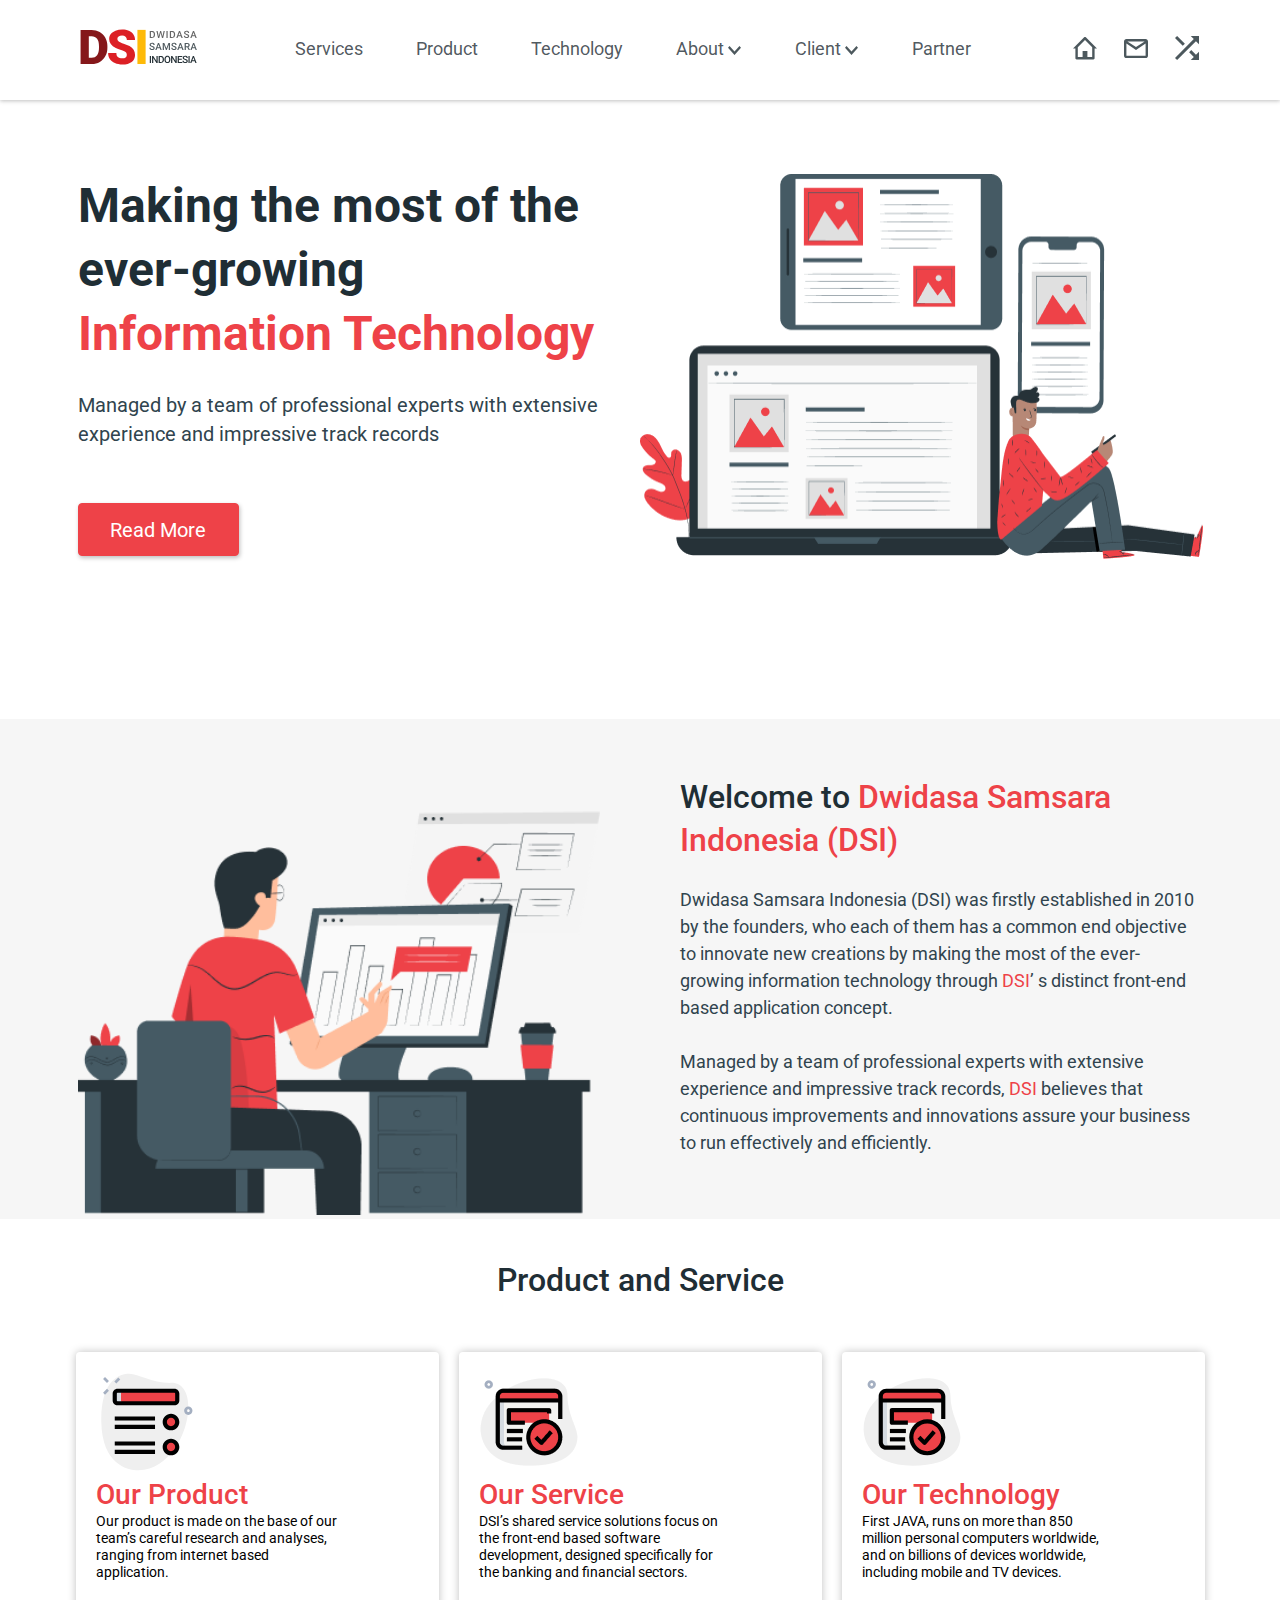
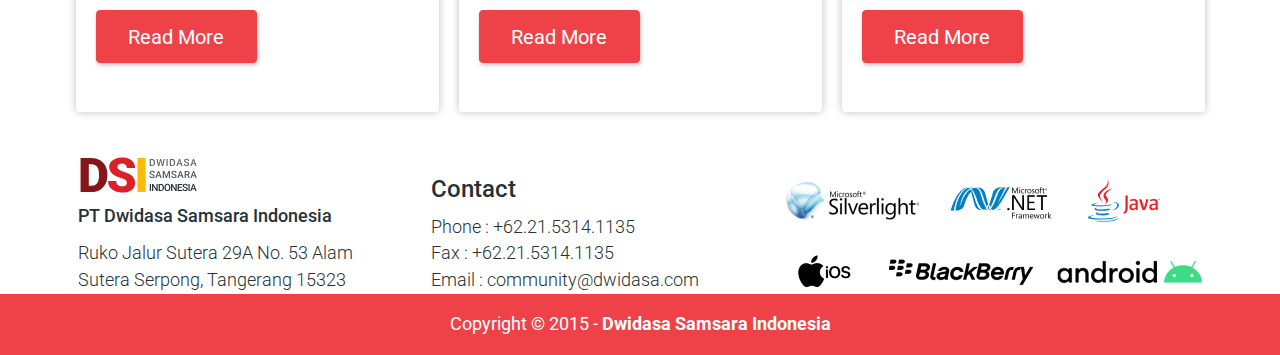
<file: index.html>
<!DOCTYPE html>
<html lang="en">
  <head>
    <meta charset="UTF-8" />
    <meta name="viewport" content="width=device-width, initial-scale=1.0" />
    <link rel="stylesheet" href="./style/style.css" />
    <title>DSI - Indonesia</title>
  </head>
  <body>
    <div class="wrapper">
      <!-- HEADER - START -->

      <header class="header">
        <div class="container">
          <div class="header-row">
            <div class="header-logo">
              <img src="./imges/Group 1317.svg" alt="site logo" />
            </div>

            <nav class="header-nav">
              <a href="./pages/services.html" class="header-link">Services</a>
              <a href="./pages/prodact.html" class="header-link">Product</a>
              <a href="#" class="header-link">Technology</a>
              <a href="#" class="header-link">
                About
                <span class="header-link__icon">
                  <svg
                    width="13"
                    height="9"
                    viewBox="0 0 13 9"
                    fill="none"
                    xmlns="http://www.w3.org/2000/svg"
                  >
                    <path
                      d="M0 1.71429L6.5 9L13 1.71429L11.4706 8.83195e-07L6.5 5.57143L1.52941 0L0 1.71429Z"
                      fill="#1F2E35"
                      fill-opacity="0.8"
                    />
                  </svg>
                </span>
              </a>
              <a href="#" class="header-link">
                Client
                <span class="header-link__icon">
                  <svg
                    width="13"
                    height="9"
                    viewBox="0 0 13 9"
                    fill="none"
                    xmlns="http://www.w3.org/2000/svg"
                  >
                    <path
                      d="M0 1.71429L6.5 9L13 1.71429L11.4706 8.83195e-07L6.5 5.57143L1.52941 0L0 1.71429Z"
                      fill="#1F2E35"
                      fill-opacity="0.8"
                    />
                  </svg>
                </span>
              </a>
              <a href="./pages/partern.html" class="header-link">Partner</a>
            </nav>

            <div class="header-buttons">
                <button class="header-button">
                    <img src="./assets/icons/Union.svg" alt="home icon">
                </button>
                <button class="header-button">
                    <img src="./assets/icons/mail.svg" alt="mail icon">
                </button>
                <button class="header-button">
                    <img src="./assets/icons/shuffle.svg" alt="media icon">
                </button>
            </div>

            <div class="header-menu">
                <button class="header-menu__button">
                    <img src="./assets/icons/text_align_right.svg" alt="menu icon">
                </button>
            </div>
          </div>
        </div>
      </header>

      <!-- HEADER - END -->

      <!-- MAIN - START -->
        
      <div class="main">
        <div class="container">
          <div class="main-row">
            <div class="main-text">
              <h1 class="main-text-black">
                Making the most of the ever-growing
              </h1>
              <span class="main-text-red">Information Technology</span>
              <p class="main-subtitle">
                Managed by a team of professional experts with extensive
                experience and impressive track records
              </p>
              <button class="main-button">Read More</button>
            </div>
            <div class="main-pict">
              <img src="./imges/pana.png" alt="Making picture">
            </div>
          </div>
        </div>
      </div>
      <div class="section">
        <div class="container">
          <div class="section-row">
            <div class="section-pict">
              <img src="./imges/panal.png" alt="" />
            </div>
            <div class="section-text">
              <h1 class="section-title">
                Welcome to
                <span class="section-title-red"
                  >Dwidasa Samsara Indonesia (DSI)</span
                >
              </h1>
              <div class="section-subtitle">
                Dwidasa Samsara Indonesia (DSI) was firstly established in 2010
                by the founders, who each of them has a common end objective to
                innovate new creations by making the most of the ever-growing
                information technology through
                <span class="section-subtitle-red">DSI</span>’ s distinct
                front-end based application concept. <br />
                <br />
                Managed by a team of professional experts with extensive
                experience and impressive track records,
                <span class="section-subtitle-red">DSI</span>
                believes that continuous improvements and innovations assure
                your business to run effectively and efficiently.
              </div>
            </div>
          </div>
        </div>
      </div>
      
      
      </section>
      <section class="prodactover">
        <div class="prodactover-senter">Product and Service</div>
        <div class="prodactover-div">
        <div class="prodactover-techngiy">
          <img src="./imges/product-description 1.svg" alt="icon">
          <h3 class="prodactover-our">Our Product</h3>
          <p class="podactover-shared">Our product is made on the base of our <br> team’s careful research and analyses,  <br>ranging from internet based <br> application.</p>
          <button class="main-button">Read More</button>
        </div>
        <div class="prodactover-techngiy">
          <img src="./imges/verified 1.png" alt="icon">
          <h3 class="prodactover-our">Our Service</h3>
          <p class="podactover-shared">DSI’s shared service solutions focus on  <br>the front-end based software <br>
             development, designed specifically for   <br>the banking and financial sectors.
            
          </p>
          <button class="main-button">Read More</button>
        </div>
        <div class="prodactover-techngiy">
          <img src="./imges/verified 1.svg" alt="icon">
          <h3 class="prodactover-our">Our Technology</h3>
          <p class="podactover-shared">First JAVA, runs on more than 850  <br>million personal computers worldwide, <br> and on billions of devices worldwide,  <br>including mobile and TV devices.</p>
          <button class="main-button">Read More</button>
        </div>
        </div>

      </section>

      <!-- MAIN - END -->

      <!-- FOOTER - START -->

      <footer class="footer">
        <div class="container">
          <div class="footer-row">
            <div class="footer-about">
              <div class="footer-logo">
                <img src="./imges/Group 1317.svg" alt="site logo" />
              </div>
              <h5 class="footer-about__title">PT Dwidasa Samsara Indonesia</h5>
              <p class="footer-about__text">
                Ruko Jalur Sutera 29A No. 53 Alam Sutera Serpong, Tangerang
                15323
              </p>
            </div>
            <div class="footer-contact">
              <h3 class="footer-contact__title">Contact</h3>
              <ul class="footer-list">  
                <li class="footer-list__item">Phone : +62.21.5314.1135</li>
                <li class="footer-list__item">Fax : +62.21.5314.1135</li>
                <li class="footer-list__item">Email : community@dwidasa.com</li>
              </ul>
            </div>
            <div class="footer-brands">
              <img src="./imges/footer-brands/footer-brands-1.png" alt="brand images">
              <img src="./imges/footer-brands/footer-brands-2.png" alt="brand images">
              <img src="./imges/footer-brands/footer-brands-3.png" alt="brand images">
              <img src="./imges/footer-brands/footer-brands-4.png" alt="brand images">
              <img src="./imges/footer-brands/footer-brands-5.png" alt="brand images">
              <img src="./imges/footer-brands/footer-brands-6.png" alt="brand images">
            </div>
          </div>
        </div>
        <div class="footer-bottom">
          <p class="footer-bottom__text">
            Copyright © 2015 - <b>Dwidasa Samsara Indonesia</b>
          </p>
        </div>
      </footer>

      <!-- FOOTER - END -->
    </div>
  </body>
</html>
</file>
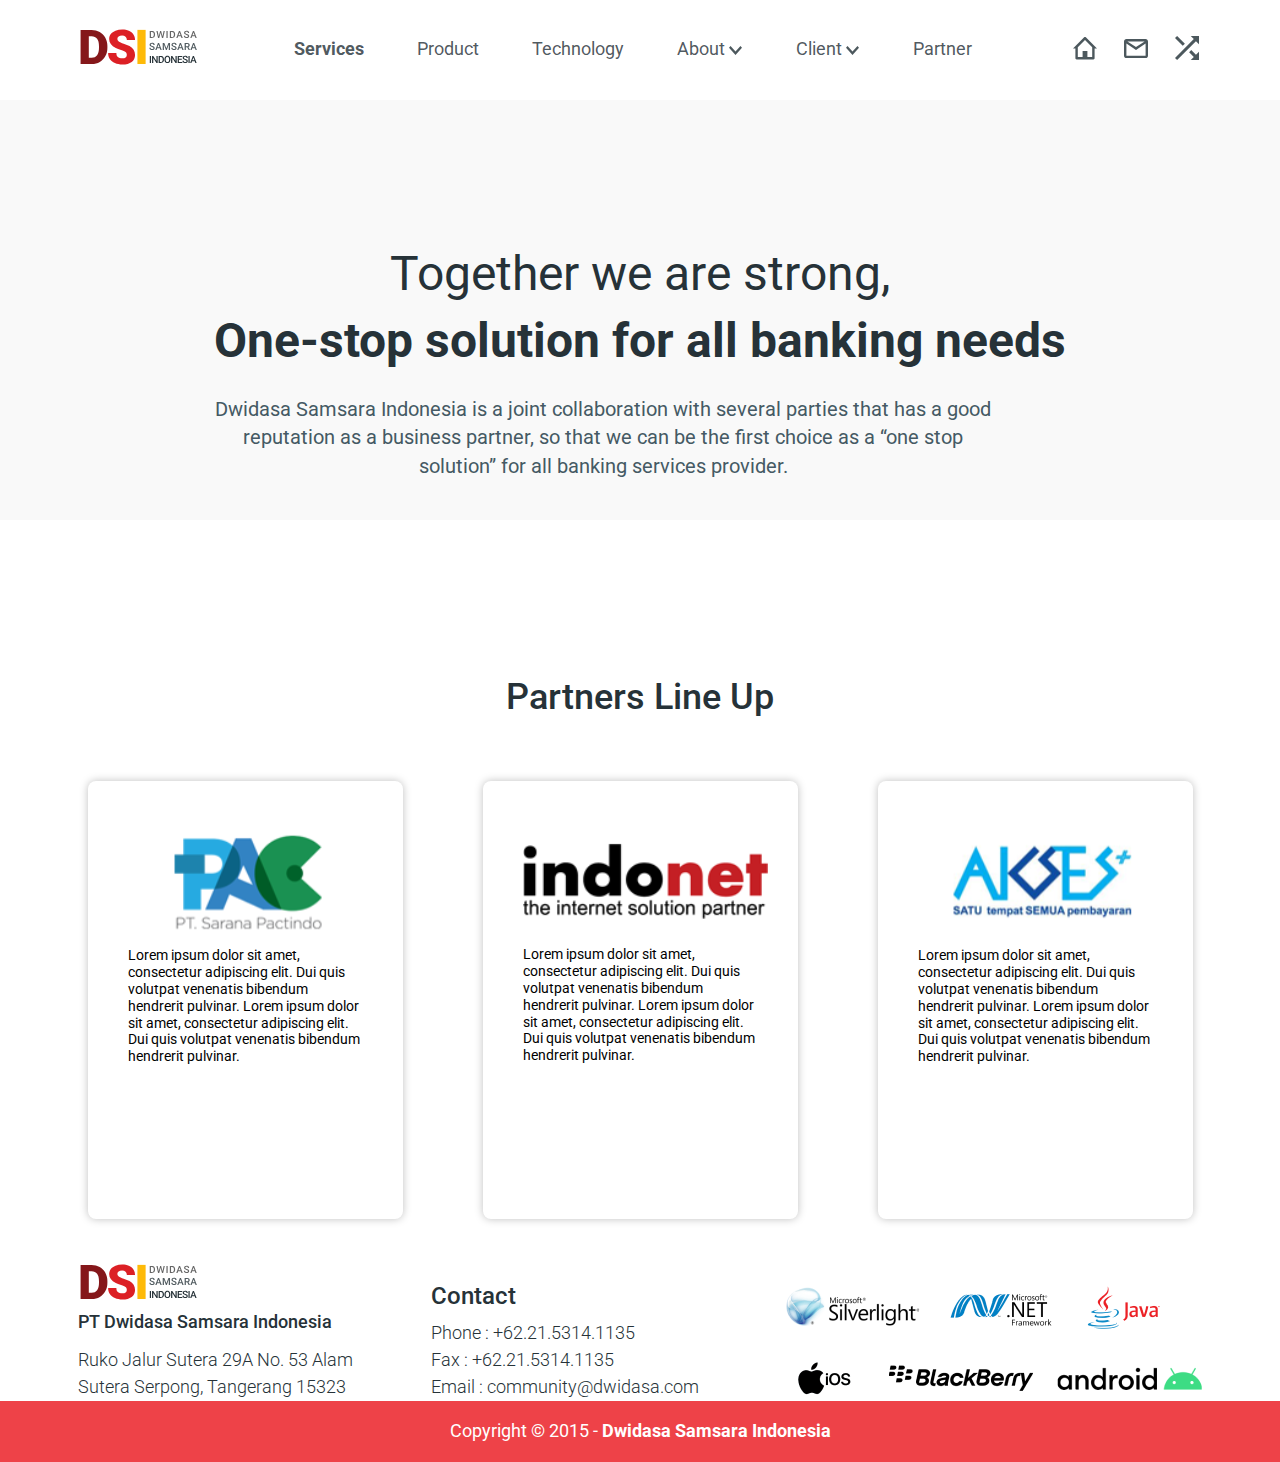
<file: pages/partern.html>
<!DOCTYPE html>
<html lang="en">
  <head>
    <meta charset="UTF-8" />
    <meta name="viewport" content="width=device-width, initial-scale=1.0" />
    <link rel="stylesheet" href="../style/style.css" />
    <title>DSI - Indonesia</title>
  </head>
  <body>
    <div class="wrapper">
      <!-- HEADER - START -->

      <header class="header">
        <div class="container">
          <div class="header-row">
            <div class="header-logo">
              <a href="../index.html">
                <img src="../imges/Group 1317.svg" alt="site logo" />
              </a>
            </div>

            <nav class="header-nav">
              <a href="../pages/services.html" class="header-link header-link__active">Services</a>
              <a href="../pages/prodact.html" class="header-link">Product</a>
              <a href="#" class="header-link">Technology</a>
              <a href="#" class="header-link">
                About
                <span class="header-link__icon">
                  <svg
                    width="13"
                    height="9"
                    viewBox="0 0 13 9"
                    fill="none"
                    xmlns="http://www.w3.org/2000/svg"
                  >
                    <path
                      d="M0 1.71429L6.5 9L13 1.71429L11.4706 8.83195e-07L6.5 5.57143L1.52941 0L0 1.71429Z"
                      fill="#1F2E35"
                      fill-opacity="0.8"
                    />
                  </svg>
                </span>
              </a>
              <a href="#" class="header-link">
                Client
                <span class="header-link__icon">
                  <svg
                    width="13"
                    height="9"
                    viewBox="0 0 13 9"
                    fill="none"
                    xmlns="http://www.w3.org/2000/svg"
                  >
                    <path
                      d="M0 1.71429L6.5 9L13 1.71429L11.4706 8.83195e-07L6.5 5.57143L1.52941 0L0 1.71429Z"
                      fill="#1F2E35"
                      fill-opacity="0.8"
                    />
                  </svg>
                </span>
              </a>
              <a href="../pages/partern.html" class="header-link">Partner</a>
            </nav>

            <div class="header-buttons">
              <button class="header-button">
                <img src="../assets/icons/Union.svg" alt="home icon" />
              </button>
              <button class="header-button">
                <img src="../assets/icons/mail.svg" alt="mail icon" />
              </button>
              <button class="header-button">
                <img src="../assets/icons/shuffle.svg" alt="media icon" />
              </button>
            </div>

            <div class="header-menu">
              <button class="header-menu__button">
                <img src="../assets/icons/text_align_right.svg" alt="menu icon" />
              </button>
            </div>
          </div>
        </div>
      </header>

      <!-- HEADER - END -->

      <!-- MAIN - START -->

      <main class="main">
        <!-- BANNERR - START -->
       
            
         <section class="partern">
            <div class="partern-paragraph">
                Together we are strong, <br>
 <b> One-stop solution for all banking needs</b>
 
  <p class="partern-texts">Dwidasa Samsara Indonesia is a joint collaboration with several parties that has a good reputation as a business partner, so that we can be the first choice as a “one stop solution” for all banking services provider.</p>
            </div>
         </section>

        <!-- BANNERR - END -->

        <!-- SERVICES - START -->
             <section class="parterns">
                <div class="parterns-the">
                    Partners Line Up
                </div>

                <div class="parterns-block">
                    <div class="parterns-lorem">
                        <img src="../imges/partern-page/pac.svg" alt="partern icon">
                        <p class="partern-lorem__loremm">Lorem ipsum dolor sit amet, consectetur adipiscing elit.  Dui quis volutpat venenatis bibendum hendrerit pulvinar. Lorem ipsum dolor sit amet, consectetur adipiscing elit. Dui quis volutpat venenatis bibendum hendrerit pulvinar.</p>
                    </div>
                    <div class="parterns-lorem">
                        <img src="../imges/partern-page/indonet.svg" alt="partern icon">
                        <p class="partern-lorem__loremm">Lorem ipsum dolor sit amet, consectetur adipiscing elit. Dui quis volutpat venenatis bibendum hendrerit pulvinar. Lorem ipsum dolor sit amet, consectetur adipiscing elit. Dui quis volutpat venenatis bibendum hendrerit pulvinar.</p>
                    </div>
                    <div class="parterns-lorem">
                        <img src="../imges/partern-page/satu.svg" alt="partern icon">
                        <p class="partern-lorem__loremm">Lorem ipsum dolor sit amet, consectetur adipiscing elit. Dui quis volutpat venenatis  bibendum hendrerit pulvinar. Lorem ipsum dolor sit amet, consectetur adipiscing elit. Dui quis volutpat venenatis bibendum hendrerit pulvinar.</p>
                    </div>
                </div>
             </section>
       

        <!-- SERVICES - END -->
      </main>

      <!-- MAIN - END -->

      <!-- FOOTER - START -->

      <footer class="footer">
        <div class="container">
          <div class="footer-row">
            <div class="footer-about">
              <div class="footer-logo">
                <img src="../imges/Group 1317.svg" alt="site logo" />
              </div>
              <h5 class="footer-about__title">PT Dwidasa Samsara Indonesia</h5>
              <p class="footer-about__text">
                Ruko Jalur Sutera 29A No. 53 Alam Sutera Serpong, Tangerang
                15323
              </p>
            </div>
            <div class="footer-contact">
              <h3 class="footer-contact__title">Contact</h3>
              <ul class="footer-list">
                <li class="footer-list__item">Phone : +62.21.5314.1135</li>
                <li class="footer-list__item">Fax : +62.21.5314.1135</li>
                <li class="footer-list__item">Email : community@dwidasa.com</li>
              </ul>
            </div>
            <div class="footer-brands">
              <img
                src="../imges/footer-brands/footer-brands-1.png"
                alt="brand images"
              />
              <img
                src="../imges/footer-brands/footer-brands-2.png"
                alt="brand images"
              />
              <img
                src="../imges/footer-brands/footer-brands-3.png"
                alt="brand images"
              />
              <img
                src="../imges/footer-brands/footer-brands-4.png"
                alt="brand images"
              />
              <img
                src="../imges/footer-brands/footer-brands-5.png"
                alt="brand images"
              />
              <img
                src="../imges/footer-brands/footer-brands-6.png"
                alt="brand images"
              />
            </div>
          </div>
        </div>
        <div class="footer-bottom">
          <p class="footer-bottom__text">
            Copyright © 2015 - <b>Dwidasa Samsara Indonesia</b>
          </p>
        </div>
      </footer>

      <!-- FOOTER - END -->
    </div>
  </body>
</html>
</file>
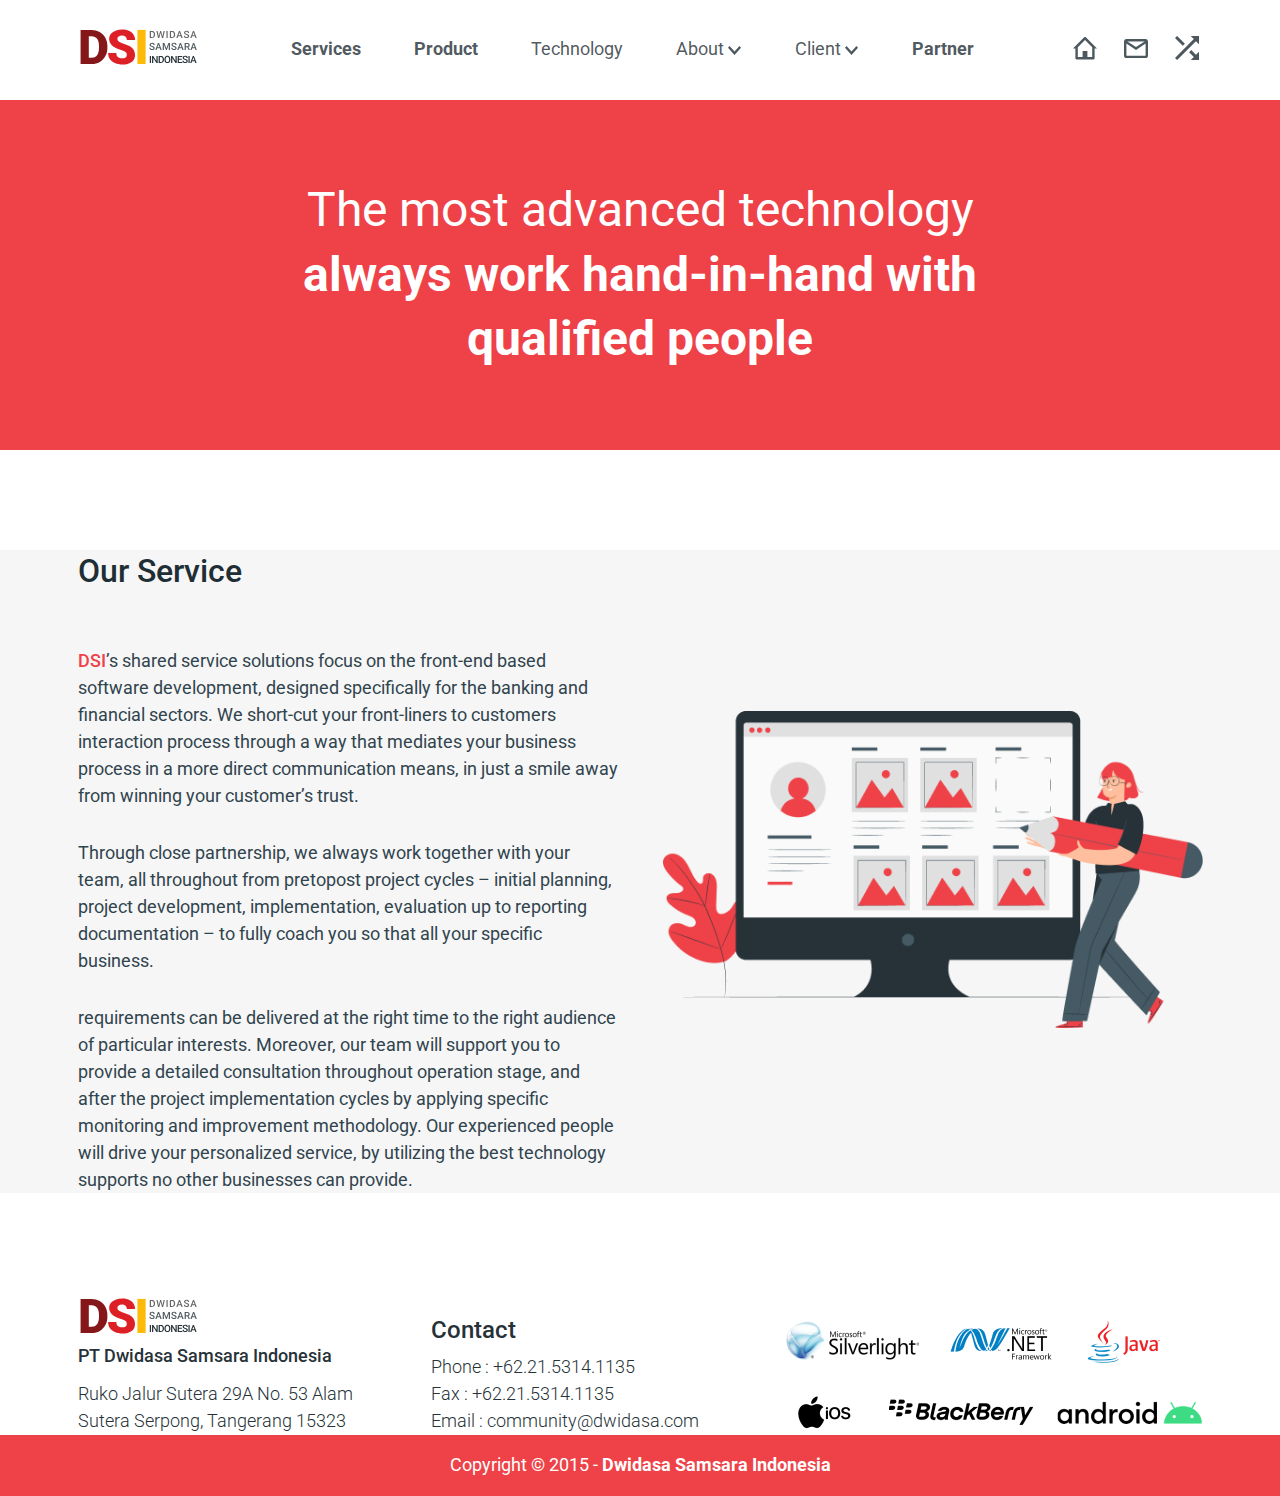
<file: pages/prodact.html>
<!DOCTYPE html>
<html lang="en">
  <head>
    <meta charset="UTF-8" />
    <meta name="viewport" content="width=device-width, initial-scale=1.0" />
    <link rel="stylesheet" href="../style/style.css" />
    <title>DSI - Indonesia</title>
  </head>
  <body>
    <div class="wrapper">
      <!-- HEADER - START -->

      <header class="header">
        <div class="container">
          <div class="header-row">
            <div class="header-logo">
              <a href="../index.html">
               
                <img src="../imges/Group 1317.svg" alt="site logo" />
              </a>
            </div>

            <nav class="header-nav">
              <a href="../pages/services.html" class="header-link header-link__active">Services</a>
              <a href="../pages/prodact.html" class="header-link header-link__active">Product</a>
              <a href="#" class="header-link">Technology</a>
              <a href="#" class="header-link">
                About
                <span class="header-link__icon">
                  <svg
                    width="13"
                    height="9"
                    viewBox="0 0 13 9"
                    fill="none"
                    xmlns="http://www.w3.org/2000/svg"
                  >
                    <path
                      d="M0 1.71429L6.5 9L13 1.71429L11.4706 8.83195e-07L6.5 5.57143L1.52941 0L0 1.71429Z"
                      fill="#1F2E35"
                      fill-opacity="0.8"
                    />
                  </svg>
                </span>
              </a>
              <a href="#" class="header-link">
                Client
                <span class="header-link__icon">
                  <svg
                    width="13"
                    height="9"
                    viewBox="0 0 13 9"
                    fill="none"
                    xmlns="http://www.w3.org/2000/svg"
                  >
                    <path
                      d="M0 1.71429L6.5 9L13 1.71429L11.4706 8.83195e-07L6.5 5.57143L1.52941 0L0 1.71429Z"
                      fill="#1F2E35"
                      fill-opacity="0.8"
                    />
                  </svg>
                </span>
              </a>
              <a href="../pages/partern.html" class="header-link header-link__active">Partner</a>
            </nav>

            <div class="header-buttons">
              <button class="header-button">
                <img src="../assets/icons/Union.svg" alt="home icon" />
              </button>
              <button class="header-button">
                <img src="../assets/icons/mail.svg" alt="mail icon" />
              </button>
              <button class="header-button">
                <img src="../assets/icons/shuffle.svg" alt="media icon" />
              </button>
            </div>

            <div class="header-menu">
              <button class="header-menu__button">
                <img src="../assets/icons/text_align_right.svg" alt="menu icon" />
              </button>
            </div>
          </div>
        </div>
      </header>

      <!-- HEADER - END -->

      <!-- MAIN - START -->

      <main class="main">
        <!-- BANNERR - START -->
           <section class="textred">
             <div class="textred-texttt">The most advanced technology <br>
                <b>always work hand-in-hand with <br> qualified people</b></div>
           </section>
       

        <!-- BANNERR - END -->

        <!-- SERVICES - START -->

        <section class="services section">
          <div class="container">
            <div class="services-row">
              <div class="services-content">
                <h2 class="services-title section-title">Our Service</h2>
                <p class="services-text">
                  <span class="services-text__red">DSI</span>’s shared service
                  solutions focus on the front-end based software development,
                  designed specifically for the banking and financial sectors.
                  We short-cut your front-liners to customers interaction
                  process through a way that mediates your business process in a
                  more direct communication means, in just a smile away from
                  winning your customer’s trust.
                </p>
                <p class="services-text">
                  Through close partnership, we always work together with your
                  team, all throughout from pretopost project cycles – initial
                  planning, project development, implementation, evaluation up
                  to reporting documentation – to fully coach you so that all
                  your specific business.
                </p>
                <p class="services-text">
                  requirements can be delivered at the right time to the right
                  audience of particular interests. Moreover, our team will
                  support you to provide a detailed consultation throughout
                  operation stage, and after the project implementation cycles
                  by applying specific monitoring and improvement methodology.
                  Our experienced people will drive your personalized service,
                  by utilizing the best technology supports no other businesses
                  can provide.
                </p>
              </div>
              <div class="services-image">
                <img
                  src="../imges/prodact-pages/panall.png"
                  alt="services image"
                />
              </div>
            </div>
          </div>
        </section>

        <!-- SERVICES - END -->
      </main>

      <!-- MAIN - END -->

      <!-- FOOTER - START -->

      <footer class="footer">
        <div class="container">
          <div class="footer-row">
            <div class="footer-about">
              <div class="footer-logo">
                <img src="../imges/Group 1317.svg" alt="site logo" />
              </div>
              <h5 class="footer-about__title">PT Dwidasa Samsara Indonesia</h5>
              <p class="footer-about__text">
                Ruko Jalur Sutera 29A No. 53 Alam Sutera Serpong, Tangerang
                15323
              </p>
            </div>
            <div class="footer-contact">
              <h3 class="footer-contact__title">Contact</h3>
              <ul class="footer-list">
                <li class="footer-list__item">Phone : +62.21.5314.1135</li>
                <li class="footer-list__item">Fax : +62.21.5314.1135</li>
                <li class="footer-list__item">Email : community@dwidasa.com</li>
              </ul>
            </div>
            <div class="footer-brands">
              <img
                src="../imges/footer-brands/footer-brands-1.png"
                alt="brand images"
              />
              <img
                src="../imges/footer-brands/footer-brands-2.png"
                alt="brand images"
              />
              <img
                src="../imges/footer-brands/footer-brands-3.png"
                alt="brand images"
              />
              <img
                src="../imges/footer-brands/footer-brands-4.png"
                alt="brand images"
              />
              <img
                src="../imges/footer-brands/footer-brands-5.png"
                alt="brand images"
              />
              <img
                src="../imges/footer-brands/footer-brands-6.png"
                alt="brand images"
              />
            </div>
          </div>
        </div>
        <div class="footer-bottom">
          <p class="footer-bottom__text">
            Copyright © 2015 - <b>Dwidasa Samsara Indonesia</b>
          </p>
        </div>
      </footer>

      <!-- FOOTER - END -->
    </div>
  </body>
</html>
</file>
<file: style/style.css>
@import url(https://fonts.googleapis.com/css?family=Roboto:100,100italic,300,300italic,regular,italic,500,500italic,700,700italic,900,900italic);
* {
  margin: 0;
  padding: 0;
  box-sizing: border-box;
}

button {
  background-color: transparent;
  border: none;
  cursor: pointer;
  font-family: inherit;
}

a {
  text-decoration: none;
  color: inherit;
}

ul,
ol,
li {
  list-style: none;
}

html,
body,
.wrapper {
  width: 100%;
  height: 100%;
}

.wrapper {
  font-family: "Roboto", sans-serif;
  font-size: 14px;
  font-style: normal;
  font-weight: normal;
  line-height: 120%;
  display: flex;
  flex-direction: column;
}

.container {
  width: 100%;
  max-width: 1173px;
  padding: 0 24px;
  margin: 0 auto;
}

.main {
  flex: 1 1 auto;
}

.header {
  box-shadow: 0 1px 4px 0 rgba(0, 0, 0, 0.25);
  background: #fff;
  padding: 20px 0;
}
@media screen and (max-width: 800px) {
  .header {
    padding: 10px 0;
  }
}
.header-row {
  display: flex;
  align-items: center;
  justify-content: space-between;
}
@media screen and (max-width: 800px) {
  .header-nav, .header-buttons {
    display: none;
  }
}
.header-link {
  font-family: "Roboto", sans-serif;
  font-weight: 400;
  font-size: 18px;
  color: rgba(31, 46, 53, 0.8);
  transition: all 0.2s ease-in-out;
}
.header-link:not(:last-child) {
  margin-right: 50px;
}
@media screen and (max-width: 1000px) {
  .header-link:not(:last-child) {
    margin-right: 25px;
  }
}
@media screen and (max-width: 1000px) {
  .header-link {
    font-size: 16px;
  }
}
.header-link:hover, .header-link__active {
  font-weight: 700;
}
.header-button {
  width: 32px;
  height: 32px;
}
.header-button:not(:last-child) {
  margin-right: 16px;
}
@media screen and (max-width: 1000px) {
  .header-button {
    width: 24px;
    height: 24px;
  }
  .header-button:not(:last-child) {
    margin-right: 8px;
  }
}
.header-button img {
  width: 24px;
  height: 24px;
  -o-object-fit: contain;
     object-fit: contain;
}
@media screen and (max-width: 1000px) {
  .header-button img {
    width: 16px;
    height: 16px;
  }
}
.header-menu {
  display: none;
}
@media screen and (max-width: 800px) {
  .header-menu {
    display: block;
  }
}

.main-row {
  display: flex;
  padding: 74px 0 60px 0;
}
@media screen and (max-width: 760px) {
  .main-row {
    flex-direction: column-reverse;
    padding-top: 0;
    padding-bottom: 31px;
  }
}
.main-text {
  width: 50%;
}
@media screen and (max-width: 760px) {
  .main-text {
    width: 100%;
  }
}
@media screen and (max-width: 760px) and (max-width: 760px) {
  .main-text {
    display: flex;
    flex-direction: column;
    justify-content: center;
    align-items: center;
  }
}
.main-text-black {
  font-weight: 700;
  font-size: 48px;
  line-height: 134%;
  color: #1f2e35;
}
@media screen and (max-width: 760px) {
  .main-text-black {
    font-weight: 500;
    font-size: 34px;
    text-align: center;
    padding-top: 32px;
  }
}
.main-text-red {
  font-weight: 700;
  font-size: 48px;
  line-height: 134%;
  color: #ee4248;
}
@media screen and (max-width: 760px) {
  .main-text-red {
    font-weight: 500;
    font-size: 34px;
    text-align: center;
  }
}
.main-subtitle {
  font-weight: 400;
  font-size: 20px;
  line-height: 145%;
  color: #30444e;
  padding: 24px 0;
}
@media screen and (max-width: 760px) {
  .main-subtitle {
    text-align: center;
    padding: 16px 0;
  }
}
.main-button {
  border-radius: 4px;
  padding: 12px 30px;
  width: 161px;
  margin-top: 30px;
  height: 53px;
  box-shadow: 1px 2px 4px 0 rgba(0, 0, 0, 0.25);
  background: #ee4248;
  font-weight: 400;
  font-size: 20px;
  line-height: 145%;
  color: #fff;
  transition: all 0.3s;
  border: solid 1px #ee4248;
}
.main-button:hover {
  background-color: transparent;
  color: #ee4248;
}
.main-pict {
  width: 50%;
}
@media screen and (max-width: 760px) {
  .main-pict {
    width: 100%;
  }
}
.main-pict img {
  width: 100%;
  height: 100%;
}

.prodactover {
  margin-top: 40px;
}
.prodactover-senter {
  font-weight: 500;
  font-size: 32px;
  line-height: 134%;
  text-align: center;
  color: #1f2e35;
}
.prodactover-div {
  display: flex;
  align-items: center;
  justify-content: center;
  gap: 20px;
  margin-top: 50px;
}
@media screen and (max-width: 760px) {
  .prodactover-div {
    flex-direction: column;
    width: 100%;
  }
}
.prodactover-techngiy {
  box-shadow: 0 0 8px 0 rgba(0, 0, 0, 0.25);
  background: #fff;
  border-radius: 4px;
  padding: 20px;
  width: 363px;
  height: 360px;
}
.prodactover-our {
  font-weight: 500;
  font-size: 28px;
  line-height: 134%;
  color: #ee4248;
}
.prodactover-shared {
  max-width: 319px;
  font-weight: 400;
  font-size: 18px;
  line-height: 150%;
  color: #30444e;
}

.section {
  margin-top: 100px;
  background: #f6f6f6;
}
@media screen and (max-width: 760px) {
  .section {
    margin-top: 0;
  }
}
.section-row {
  display: flex;
  gap: 80px;
}
@media screen and (max-width: 760px) {
  .section-row {
    display: flex;
    flex-direction: column;
    align-items: center;
    justify-content: center;
  }
}
.section-pict {
  width: 50%;
}
@media screen and (max-width: 768px) {
  .section-pict {
    width: 100%;
  }
}
.section-pict img {
  width: 100%;
}
.section-text {
  width: 50%;
  padding-top: 57px;
}
@media screen and (max-width: 760px) {
  .section-text {
    width: 100%;
    padding: 0 20px;
  }
}
.section-title {
  font-weight: 500;
  font-size: 32px;
  line-height: 134%;
  color: #1f2e35;
  padding-bottom: 24px;
}
.section-title-red {
  color: #ee4248;
}
.section-subtitle {
  max-width: 520px;
  font-weight: 400;
  font-size: 18px;
  line-height: 150%;
  color: #30444e;
}
.section-subtitle-red {
  color: #ee4248;
}

.footer-bottom {
  padding: 22px 0;
  background-color: #ee4248;
  text-align: center;
}
.footer-bottom__text {
  font-weight: 400;
  font-size: 18px;
  color: #fff;
}
.footer-row {
  margin-top: 36px;
  display: flex;
  align-items: flex-end;
  justify-content: unset;
  gap: 48px;
}
@media screen and (max-width: 1000px) {
  .footer-row {
    flex-wrap: wrap;
  }
}
@media screen and (max-width: 768px) {
  .footer-row {
    gap: 32px;
  }
}
.footer-about {
  width: 32%;
}
@media screen and (max-width: 1000px) {
  .footer-about {
    width: 46%;
  }
}
@media screen and (max-width: 768px) {
  .footer-about {
    width: 100%;
  }
}
.footer-about__title {
  font-weight: 500;
  font-size: 18px;
  color: #263238;
  margin-bottom: 16px;
}
.footer-about__text {
  font-weight: 300;
  font-size: 18px;
  line-height: 149%;
  color: #263238;
}
.footer-contact {
  width: 32%;
}
@media screen and (max-width: 1000px) {
  .footer-contact {
    width: 46%;
  }
}
@media screen and (max-width: 768px) {
  .footer-contact {
    width: 100%;
  }
}
.footer-contact__title {
  font-weight: 500;
  font-size: 24px;
  color: #263238;
  margin-bottom: 16px;
}
.footer-list__item {
  font-weight: 300;
  font-size: 18px;
  line-height: 149%;
  color: #263238;
}
.footer-brands {
  max-width: 418px;
  display: flex;
  gap: 24px;
  flex-wrap: wrap;
}
@media screen and (max-width: 768px) {
  .footer-brands {
    width: 100%;
  }
}
.footer-brands img {
  -o-object-fit: contain;
     object-fit: contain;
}

.banner {
  position: relative;
  height: 380px;
  display: flex;
  align-items: center;
  justify-content: center;
  margin-bottom: 60px;
}
.banner-image {
  position: absolute;
  top: 0;
  left: 0;
  width: 100%;
  height: 100%;
  background-image: url(../../../imges/servises-page/banner-wave.svg);
  background-position: bottom;
}
.banner-content {
  max-width: 545px;
  position: relative;
}
.banner-title {
  font-weight: 400;
  font-size: 48px;
  line-height: 134%;
  text-align: center;
  color: #263238;
}
.banner-title__red {
  color: #ee4248;
  font-weight: 700;
}

.services {
  margin-bottom: 60px;
}
.services-row {
  display: flex;
  align-items: center;
  justify-content: space-between;
}
@media screen and (max-width: 768px) {
  .services-row {
    flex-direction: column-reverse;
  }
}
.services-content {
  width: 48%;
}
@media screen and (max-width: 768px) {
  .services-content {
    width: 100%;
  }
}
.services-image {
  width: 48%;
}
@media screen and (max-width: 768px) {
  .services-image {
    width: 100%;
    max-width: 549px;
    height: 400px;
  }
}
.services-image img {
  width: 100%;
  height: 100%;
}
.services-text {
  margin-top: 30px;
  font-weight: 400;
  font-size: 18px;
  line-height: 150%;
  color: #30444e;
}
.services-text__red {
  color: #ee4248;
  font-weight: 500;
}

.textred {
  width: 100%;
  height: 350px;
  background-color: #ee4248;
  display: flex;
  align-items: center;
  justify-content: center;
}
.textred-texttt {
  font-weight: 400;
  font-size: 48px;
  line-height: 134%;
  text-align: center;
  color: #fff;
}

.services {
  margin-bottom: 60px;
}
.services-row {
  display: flex;
  align-items: center;
  justify-content: space-between;
}
@media screen and (max-width: 768px) {
  .services-row {
    flex-direction: column-reverse;
  }
}
.services-contentt {
  width: 48%;
}
@media screen and (max-width: 768px) {
  .services-contentt {
    width: 100%;
  }
}
.services-image {
  width: 48%;
}
@media screen and (max-width: 768px) {
  .services-image {
    width: 100%;
    max-width: 549px;
    height: 400px;
  }
}
.services-image img {
  width: 100%;
  height: 100%;
}
.services-text {
  margin-top: 30px;
  font-weight: 400;
  font-size: 18px;
  line-height: 150%;
  color: #30444e;
}
.services-text__red {
  color: #ee4248;
  font-weight: 500;
}

.partern {
  background-color: #F9F9F9;
  height: 420px;
  display: flex;
  align-items: center;
  justify-content: center;
}
.partern-paragraph {
  margin-top: 100px;
  font-weight: 400;
  font-size: 48px;
  line-height: 141%;
  text-align: center;
  color: #263238;
  max-width: 885px;
}
.partern-texts {
  margin-top: 20px;
  font-weight: 400;
  font-size: 20px;
  line-height: 141%;
  text-align: center;
  color: #455a64;
  max-width: 778px;
}

.parterns {
  margin-top: 152px;
}
.parterns-the {
  font-weight: 500;
  font-size: 36px;
  line-height: 141%;
  text-align: center;
  color: #263238;
}
.parterns-block {
  display: flex;
  align-items: center;
  justify-content: center;
  gap: 80px;
}
@media screen and (max-width: 760px) {
  .parterns-block {
    flex-direction: column;
    width: 100%;
  }
}
.parterns-lorem {
  padding: 40px;
  margin-top: 58px;
  border-radius: 8px;
  width: 315px;
  height: 438px;
  box-shadow: 0 0 8px 0 rgba(0, 0, 0, 0.25);
  background: #fff;
}
.parterns-lorem__loremm {
  max-width: 263px;
  font-weight: 400;
  font-size: 18px;
  line-height: 141%;
  color: #263238;
}/*# sourceMappingURL=style.css.map */
</file>
